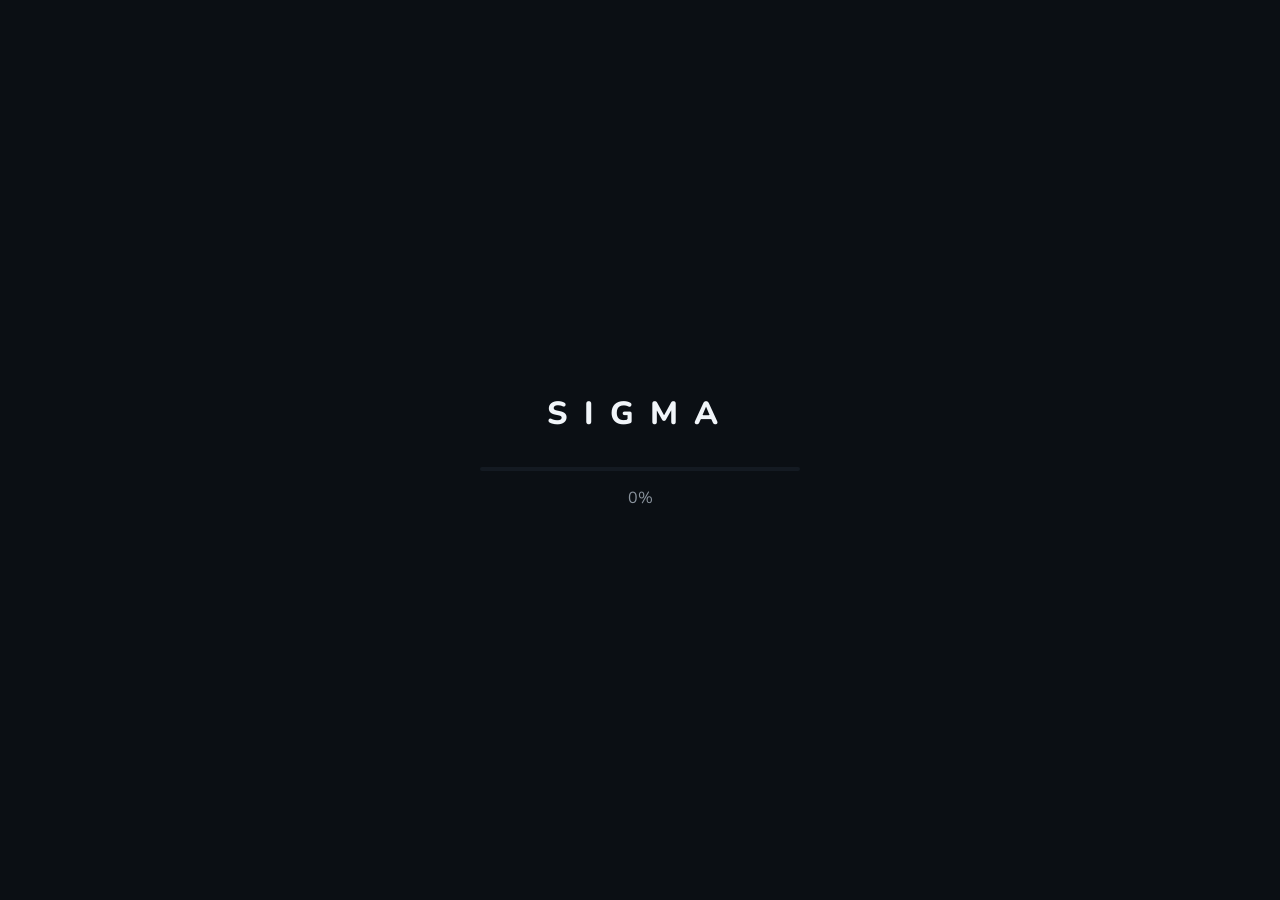
<file: index.html>
<!DOCTYPE html>
<html lang="tr">
<head>
  <meta charset="UTF-8">
  <meta name="viewport" content="width=device-width, initial-scale=1.0">
  <link rel="icon" href="favicon.png" type="image/x-icon">
  <title>Sigma Gümrük Müşavirliği | İzmir Gümrük ve Dış Ticaret Danışmanlığı</title>

  <meta name="description" content="Sigma Gümrük Müşavirliği, 2005'ten beri İzmir merkezli gümrük müşavirliği, dış ticaret danışmanlığı, antrepo ve lojistik çözümleri sunar. Hızlı, güvenilir ve mevzuata tam uyumlu hizmet.">
  <link rel="canonical" href="https://sigmagumruk.com/">

  <meta property="og:type" content="website">
  <meta property="og:title" content="Sigma Gümrük Müşavirliği">
  <meta property="og:description" content="2005'ten beri İzmir merkezli gümrük müşavirliği ve dış ticaret danışmanlığı hizmetleri.">
  <meta property="og:url" content="https://sigmagumruk.com/">
  <meta property="og:image" content="https://sigmagumruk.com/logo.png">
  <meta property="og:locale" content="tr_TR">

  <meta name="twitter:card" content="summary">
  <meta name="twitter:title" content="Sigma Gümrük Müşavirliği">
  <meta name="twitter:description" content="2005'ten beri İzmir merkezli gümrük müşavirliği ve dış ticaret danışmanlığı hizmetleri.">
  <meta name="twitter:image" content="https://sigmagumruk.com/logo.png">

  <link rel="preconnect" href="https://fonts.googleapis.com">
  <link rel="preconnect" href="https://fonts.gstatic.com" crossorigin>

  <link
    href="https://fonts.googleapis.com/css2?family=Nunito:wght@400;600;700;800&display=swap"
    rel="stylesheet"
  >

  <link rel="stylesheet" href="style.css">

  <!--
    IMPORTANT:
    world-map.png is 610 x 409.
    The SVG now uses exactly the same coordinate system.
  -->
  <style>
    .hero-map {
      aspect-ratio: 610 / 409;
    }
  </style>
</head>

<body>

  <!-- =====================================================
       LOADING SCREEN
  ====================================================== -->

  <div id="loader" class="loader">

    <div class="loader-inner">

      <div class="loader-logo">
        SIGMA
      </div>

      <div class="loader-bar">
        <div
          class="loader-bar-fill"
          id="loaderBarFill">
        </div>
      </div>

      <div
        class="loader-percent"
        id="loaderPercent">
        0%
      </div>

    </div>

  </div>


  <!-- =====================================================
       LANGUAGE SELECTION
  ====================================================== -->

  <div
    id="langScreen"
    class="lang-screen hidden"
  >

    <div class="lang-inner">

      <h1 class="lang-title">
        Dil Seçin / Choose Language
      </h1>

      <div class="lang-buttons">

        <button
          class="lang-btn"
          data-lang="tr"
        >
          <span class="lang-flag">
            🇹🇷
          </span>

          <span class="lang-name">
            Türkçe
          </span>
        </button>


        <button
          class="lang-btn"
          data-lang="en"
        >
          <span class="lang-flag">
            🇬🇧
          </span>

          <span class="lang-name">
            English
          </span>
        </button>

      </div>

    </div>

  </div>


  <!-- =====================================================
       MAIN SITE
  ====================================================== -->

  <div
    id="site"
    class="site hidden"
  >


    <!-- ===================================================
         DYNAMIC ISLAND NAVBAR
    ==================================================== -->

    <header
      id="navIsland"
      class="nav-island"
    >

      <div class="nav-island-inner">


        <!-- LOGO -->

        <a
          href="#"
          class="nav-island-logo"
        >

          <img
            src="logo.png"
            alt="Sigma Gümrük Müşavirliği"
          >

        </a>


        <!-- DESKTOP NAVIGATION -->

        <nav
          class="nav-island-links"
          aria-label="Primary"
        >

          <a
            href="#"
            data-i18n="nav_home"
          ></a>

          <a
            href="#services"
            data-i18n="nav_services"
          ></a>

          <a
            href="#about"
            data-i18n="nav_about"
          ></a>

          <a
            href="#contact"
            data-i18n="nav_contact"
          ></a>

        </nav>


        <!-- ACTIONS -->

        <div class="nav-island-actions">

          <a
            href="portal.html"
            class="nav-signin"
            data-i18n="nav_signin"
          ></a>


          <button
            id="langToggle"
            class="lang-toggle"
          ></button>


          <button
            id="navMenuToggle"
            class="nav-menu-toggle"
            aria-label="Menüyü aç"
            aria-expanded="false"
          >

            <span></span>
            <span></span>
            <span></span>

          </button>

        </div>

      </div>

    </header>


    <!-- ===================================================
         MOBILE DROPDOWN
    ==================================================== -->

    <div
      id="navDropdown"
      class="nav-dropdown"
    >

      <a
        href="#"
        data-i18n="nav_home"
      ></a>

      <a
        href="#services"
        data-i18n="nav_services"
      ></a>

      <a
        href="#about"
        data-i18n="nav_about"
      ></a>

      <a
        href="#contact"
        data-i18n="nav_contact"
      ></a>

      <a
        href="portal.html"
        class="nav-dropdown-signin"
        data-i18n="nav_signin"
      ></a>

    </div>


    <!-- ===================================================
         HERO
    ==================================================== -->

    <main class="hero">


      <!-- =================================================
           WORLD MAP
      ================================================== -->

      <div
        class="hero-map"
        aria-hidden="true"
      >

        <img
          src="world-map.png"
          alt=""
          class="hero-map-img"
        >


        <!--
          IMPORTANT

          world-map.png = 610 x 409

          Therefore:
          SVG viewBox = 0 0 610 409

          This keeps every SVG coordinate aligned
          with the actual map.
        -->

        <svg
          class="hero-map-network"
          viewBox="0 0 610 409"
          preserveAspectRatio="xMidYMid meet"
        >


          <!-- =================================================
               TRADE ROUTES
          ================================================== -->


          <!--
            TURKEY → NORTH AMERICA

            Turkey:
            approximately 325,181

            North America:
            approximately 145,159
          -->

          <path
            class="hero-arc"
            style="animation-delay: 0s"
            d="M325,181 Q235,115 145,159"
          />


          <!--
            TURKEY → NORTHERN EUROPE
          -->

          <path
            class="hero-arc"
            style="animation-delay: 0.4s"
            d="M325,181 Q300,135 275,120"
          />


          <!--
            TURKEY → CENTRAL ASIA
          -->

          <path
            class="hero-arc"
            style="animation-delay: 0.8s"
            d="M325,181 Q350,155 380,160"
          />


          <!--
            TURKEY → EAST ASIA
          -->

          <path
            class="hero-arc"
            style="animation-delay: 1.2s"
            d="M325,181 Q405,125 485,154"
          />


          <!--
            TURKEY → SOUTHEAST ASIA
          -->

          <path
            class="hero-arc"
            style="animation-delay: 1.6s"
            d="M325,181 Q405,165 455,215"
          />



          <!-- =================================================
               PULSE RINGS
          ================================================== -->


          <!--
            MAIN TURKEY HUB

            This is now positioned directly
            on Turkey.
          -->

          <!-- MAIN TURKEY HUB -->

<circle
  class="hero-pulse"
  cx="325"
  cy="187"
  r="4"
  style="animation-delay: 0s"
/>

<circle
  class="hero-dot hero-dot--hub"
  cx="325"
  cy="187"
  r="6"
/>


          <!-- North America -->

          <circle
            class="hero-pulse"
            cx="145"
            cy="159"
            r="4"
            style="animation-delay: 0.3s"
          />


          <!-- Northern Europe -->

          <circle
            class="hero-pulse"
            cx="275"
            cy="120"
            r="4"
            style="animation-delay: 0.6s"
          />


          <!-- Central Asia -->

          <circle
            class="hero-pulse"
            cx="380"
            cy="160"
            r="4"
            style="animation-delay: 0.9s"
          />


          <!-- East Asia -->

          <circle
            class="hero-pulse"
            cx="485"
            cy="154"
            r="4"
            style="animation-delay: 1.2s"
          />


          <!-- Southeast Asia -->

          <circle
            class="hero-pulse"
            cx="455"
            cy="215"
            r="4"
            style="animation-delay: 1.5s"
          />



          <!-- =================================================
               LOCATION DOTS
          ================================================== -->


          <!--
            MAIN TURKEY HUB

            WHITE DOT = MAIN HUB
          -->

          


          <!-- North America -->

          <circle
            class="hero-dot"
            cx="145"
            cy="159"
            r="4"
          />


          <!-- Northern Europe -->

          <circle
            class="hero-dot"
            cx="275"
            cy="120"
            r="4"
          />


          <!-- Central Asia -->

          <circle
            class="hero-dot"
            cx="380"
            cy="160"
            r="4"
          />


          <!-- East Asia -->

          <circle
            class="hero-dot"
            cx="485"
            cy="154"
            r="4"
          />


          <!-- Southeast Asia -->

          <circle
            class="hero-dot"
            cx="455"
            cy="215"
            r="4"
          />

        </svg>

      </div>



      <!-- =================================================
           HERO CONTENT
      ================================================== -->

      <div class="hero-content">

        <p
          class="hero-eyebrow"
          data-i18n="hero_eyebrow"
        ></p>


        <h1
          data-i18n="hero_title"
        ></h1>


        <p
          data-i18n="hero_subtitle"
        ></p>



      </div>


      <!-- MAP CAPTION -->

      <p
        class="hero-caption"
        data-i18n="hero_caption"
      ></p>

    </main>


    <!-- ===================================================
         SERVICES
    ==================================================== -->

    <section id="services" class="services">

      <div class="section-header">
        <p class="section-eyebrow" data-i18n="services_eyebrow"></p>
        <h2 data-i18n="services_title"></h2>
        <p class="section-subtitle" data-i18n="services_subtitle"></p>
      </div>

      <div class="services-grid">

  <!-- Customs Consultancy -->
  <div class="service-card">
    <div class="service-icon">
      <img src="favicon.png" alt="" height="28px" width="28px">
    </div>
    <h3 data-i18n="service_1_title"></h3>
    <p data-i18n="service_1_desc"></p>
  </div>

  <!-- Import Operations -->
  <div class="service-card">
    <div class="service-icon">
      <img src="favicon.png" alt="" height="28px" width="28px">
    </div>
    <h3 data-i18n="service_2_title"></h3>
    <p data-i18n="service_2_desc"></p>
  </div>

  <!-- Export Operations -->
  <div class="service-card">
    <div class="service-icon">
      <img src="favicon.png" alt="" height="28px" width="28px">
    </div>
    <h3 data-i18n="service_3_title"></h3>
    <p data-i18n="service_3_desc"></p>
  </div>

  <!-- Bonded Warehousing -->
  <div class="service-card">
    <div class="service-icon">
      <img src="favicon.png" alt="" height="28px" width="28px">
    </div>
    <h3 data-i18n="service_4_title"></h3>
    <p data-i18n="service_4_desc"></p>
  </div>

  <!-- Logistics Consulting -->
  <div class="service-card">
    <div class="service-icon">
      <img src="favicon.png" alt="" height="28px" width="28px">
    </div>
    <h3 data-i18n="service_6_title"></h3>
    <p data-i18n="service_6_desc"></p>
  </div>

</div>

    </section>



    <!-- ===================================================
         ABOUT
    ==================================================== -->

    <section id="about" class="about">

      <div class="section-header">
        <p class="section-eyebrow" data-i18n="about_eyebrow"></p>
        <h2 data-i18n="about_title"></h2>
      </div>

      <div class="about-grid">

        <p class="about-text" data-i18n="about_text"></p>

        <ul class="about-highlights">

          <li>
            <svg viewBox="0 0 24 24" fill="none" stroke="currentColor" stroke-width="1.8" stroke-linecap="round" stroke-linejoin="round">
              <circle cx="12" cy="12" r="9"/>
              <path d="m8.5 12.5 2.5 2.5 4.5-5"/>
            </svg>
            <span data-i18n="about_highlight_2"></span>
          </li>

          <li>
            <svg viewBox="0 0 24 24" fill="none" stroke="currentColor" stroke-width="1.8" stroke-linecap="round" stroke-linejoin="round">
              <circle cx="12" cy="12" r="9"/>
              <path d="m8.5 12.5 2.5 2.5 4.5-5"/>
            </svg>
            <span data-i18n="about_highlight_3"></span>
          </li>

          <li>
            <svg viewBox="0 0 24 24" fill="none" stroke="currentColor" stroke-width="1.8" stroke-linecap="round" stroke-linejoin="round">
              <circle cx="12" cy="12" r="9"/>
              <path d="m8.5 12.5 2.5 2.5 4.5-5"/>
            </svg>
            <span data-i18n="about_highlight_4"></span>
          </li>

        </ul>

      </div>

    </section>



    <!-- ===================================================
         CONTACT
    ==================================================== -->

    <section id="contact" class="contact">

      <div class="section-header">
        <p class="section-eyebrow" data-i18n="contact_eyebrow"></p>
        <h2 data-i18n="contact_title"></h2>
        <p class="section-subtitle" data-i18n="contact_subtitle"></p>
      </div>

      <div class="contact-grid">

        <div class="contact-info">

          <div class="contact-info-item">
            <svg viewBox="0 0 24 24" fill="none" stroke="currentColor" stroke-width="1.6" stroke-linecap="round" stroke-linejoin="round">
              <path d="M12 21s7-6.5 7-11a7 7 0 1 0-14 0c0 4.5 7 11 7 11Z"/>
              <circle cx="12" cy="10" r="2.5"/>
            </svg>
            <div>
              <p class="contact-info-label" data-i18n="contact_address_label"></p>
              <p class="contact-info-value" data-i18n="contact_address_value"></p>
            </div>
          </div>

          <div class="contact-info-item">
            <svg viewBox="0 0 24 24" fill="none" stroke="currentColor" stroke-width="1.6" stroke-linecap="round" stroke-linejoin="round">
              <path d="M6.5 3h3l1.5 4-2 1.5a9 9 0 0 0 4.5 4.5L15 11l4 1.5v3a2 2 0 0 1-2 2 13.5 13.5 0 0 1-12.5-12.5 2 2 0 0 1 2-2Z"/>
            </svg>
            <div>
              <p class="contact-info-label" data-i18n="contact_phone_label"></p>
              <p class="contact-info-value" data-i18n="contact_phone_value"></p>
            </div>
          </div>

          <div class="contact-info-item">
            <svg viewBox="0 0 24 24" fill="none" stroke="currentColor" stroke-width="1.6" stroke-linecap="round" stroke-linejoin="round">
              <rect x="3" y="5" width="18" height="14" rx="2"/>
              <path d="m3 7 9 6 9-6"/>
            </svg>
            <div>
              <p class="contact-info-label" data-i18n="contact_email_label"></p>
              <p class="contact-info-value" data-i18n="contact_email_value"></p>
            </div>
          </div>

          <button
            type="button"
            id="openMessageModal"
            class="cta contact-message-btn"
            data-i18n="contact_message_btn"
          ></button>

        </div>
      </div>

    </section>


    <!-- ===================================================
         MESSAGE MODAL
         Public visitors submit these; only signed-in admins
         can read them back, in the portal.
    ==================================================== -->

    <div id="messageModal" class="modal hidden">

      <div class="modal-backdrop" id="messageModalBackdrop"></div>

      <div class="modal-card">

        <button
          type="button"
          class="modal-close"
          id="closeMessageModal"
          aria-label="Kapat"
        >
          &times;
        </button>

        <h3 data-i18n="message_modal_title"></h3>

        <form id="messageForm" novalidate>

          <div class="contact-form-row">

            <div class="contact-field">
              <label for="msgFirstName" data-i18n="message_form_first_name"></label>
              <input type="text" id="msgFirstName" name="first_name" required>
            </div>

            <div class="contact-field">
              <label for="msgLastName" data-i18n="message_form_last_name"></label>
              <input type="text" id="msgLastName" name="last_name" required>
            </div>

          </div>

          <div class="contact-form-row">

          <div class="contact-field">
            <label for="msgEmail" data-i18n="message_form_email"></label>
            <input type="email" id="msgEmail" name="email" required>
          </div>

          </div>

          <div class="contact-field">
            <label for="msgCompany" data-i18n="message_form_company"></label>
            <input type="text" id="msgCompany" name="company">
          </div>

          <div class="contact-field">
            <label for="msgMessage" data-i18n="message_form_message"></label>
            <textarea id="msgMessage" name="message" rows="4" required></textarea>
          </div>

          <button type="submit" class="cta" data-i18n="message_form_submit"></button>

          <p class="contact-form-note hidden" id="messageFormNote"></p>

        </form>

      </div>

    </div>



    <!-- =====================================================
         FOOTER
    ====================================================== -->

    <footer class="footer">

      <p
        data-i18n="footer_text"
      ></p>

    </footer>

  </div>


  <!-- =====================================================
       JAVASCRIPT
  ====================================================== -->

  <script type="module" src="script.js"></script>

</body>
</html>
</file>
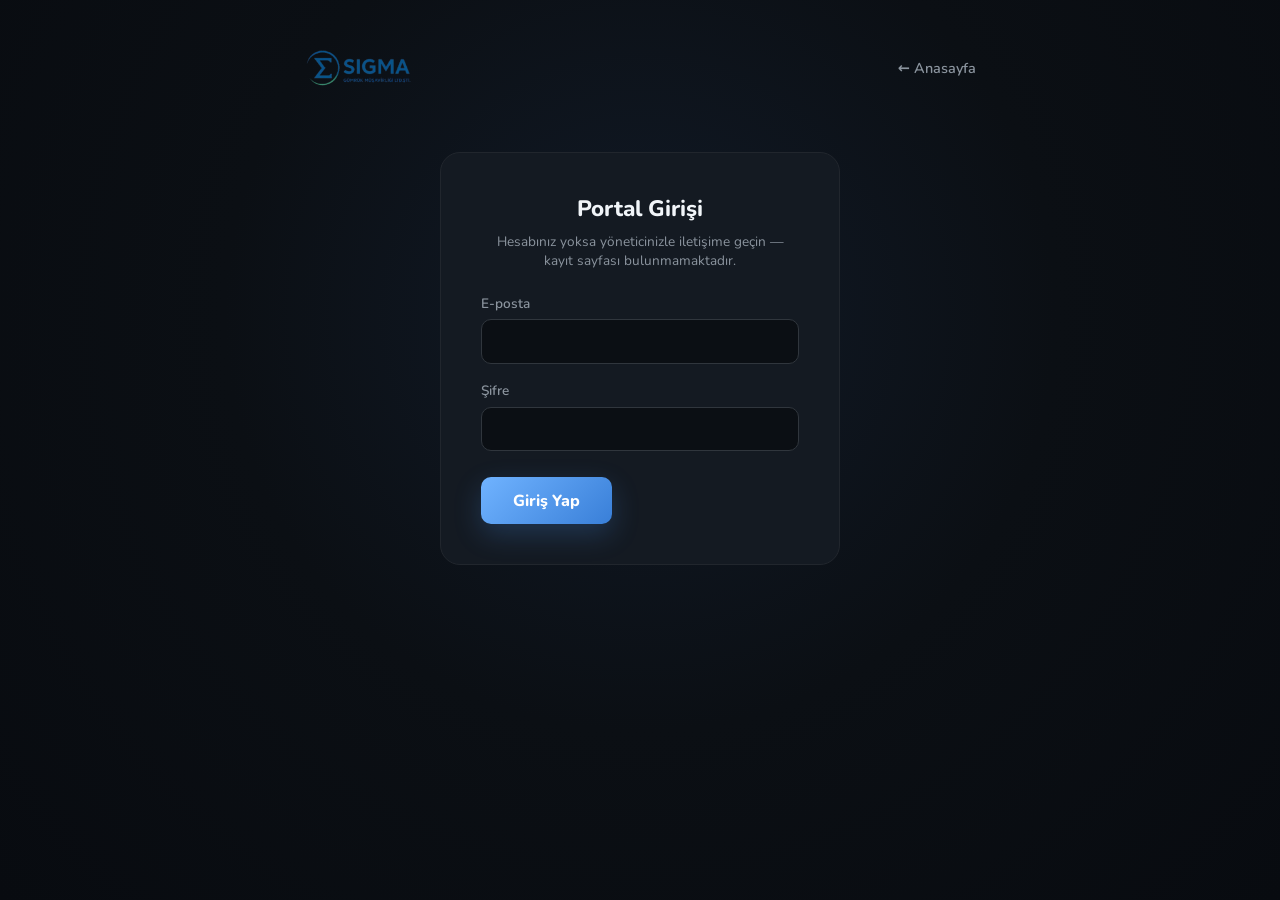
<file: portal.html>
<!DOCTYPE html>
<html lang="tr">
<head>
  <meta charset="UTF-8">
  <meta name="viewport" content="width=device-width, initial-scale=1.0">

  <title>Portal | Sigma Gümrük</title>
  <meta name="robots" content="noindex, nofollow">

  <!--
    IMPORTANT — this page checks who you are via Supabase Auth
    (see supabase-config.js and supabase-schema.sql), which is
    real, database-enforced access control — not just a page
    that's hard to find.

    For an extra layer, you can ALSO gate this URL at the
    network edge with Cloudflare Access once your domain
    transfer is complete (see earlier setup notes). That's
    optional defense-in-depth, not required for this to work.
  -->

  <link rel="preconnect" href="https://fonts.googleapis.com">
  <link rel="preconnect" href="https://fonts.gstatic.com" crossorigin>
  <link
    href="https://fonts.googleapis.com/css2?family=Nunito:wght@400;600;700;800&display=swap"
    rel="stylesheet"
  >

  <link rel="stylesheet" href="style.css">

  <style>
    .portal-wrap {
      max-width: 720px;
      margin: 0 auto;
      padding: 3rem 1.5rem 5rem;
    }

    .portal-header {
      display: flex;
      align-items: center;
      justify-content: space-between;
      margin-bottom: 3rem;
    }

    .portal-header img {
      height: 40px;
      width: auto;
    }

    .portal-back {
      color: var(--text-dim);
      text-decoration: none;
      font-size: 0.9rem;
      font-weight: 600;
    }

    .portal-back:hover {
      color: var(--text);
    }

    .portal-login-card {
      max-width: 400px;
      margin: 4rem auto 0;
      padding: 2.5rem;
      background: var(--bg-soft);
      border: 1px solid #21262d;
      border-radius: 20px;
      text-align: center;
    }

    .portal-login-card h1 {
      font-size: 1.4rem;
      font-weight: 800;
      margin: 0 0 0.5rem;
    }

    .portal-login-card p.portal-hint {
      color: var(--text-dim);
      font-size: 0.85rem;
      margin: 0 0 1.5rem;
    }

    .portal-login-card form {
      text-align: left;
    }

    .portal-topbar {
      display: flex;
      align-items: center;
      justify-content: space-between;
      margin-bottom: 2.5rem;
      padding-bottom: 1.5rem;
      border-bottom: 1px solid #21262d;
    }

    .portal-signout {
      padding: 0.45rem 1rem;
      background: transparent;
      border: 1px solid #30363d;
      border-radius: 999px;
      color: var(--text-dim);
      font-family: inherit;
      font-size: 0.85rem;
      cursor: pointer;
      transition: border-color 0.2s ease, color 0.2s ease;
    }

    .portal-signout:hover {
      border-color: var(--accent);
      color: var(--text);
    }

    .portal-block {
      margin-bottom: 3rem;
    }

    .portal-block h2 {
      font-size: 1.2rem;
      font-weight: 800;
      margin: 0 0 1.25rem;
    }

    .portal-forum-form {
      display: flex;
      flex-direction: column;
      gap: 0.75rem;
      margin-bottom: 1.5rem;
    }

    .portal-forum-form textarea {
      padding: 0.8rem 1rem;
      background: var(--bg);
      border: 1px solid #30363d;
      border-radius: 12px;
      color: var(--text);
      font-family: inherit;
      font-size: 0.95rem;
      resize: vertical;
    }

    .portal-forum-form textarea:focus {
      outline: none;
      border-color: var(--accent);
    }

    .portal-forum-form button {
      align-self: flex-start;
    }

    .portal-post,
    .portal-message {
      padding: 1rem 1.2rem;
      background: var(--bg-soft);
      border: 1px solid #21262d;
      border-radius: 12px;
      margin-bottom: 0.75rem;
    }

    .portal-post-meta,
    .portal-message-meta {
      font-size: 0.8rem;
      color: var(--text-dim);
      margin: 0 0 0.4rem;
    }

    .portal-post-content,
    .portal-message-content {
      margin: 0;
      line-height: 1.6;
      white-space: pre-wrap;
    }

    .portal-empty {
      color: var(--text-dim);
      font-size: 0.9rem;
    }
  </style>
</head>

<body>

  <div class="portal-wrap">

    <div class="portal-header">
      <img src="logo.png" alt="Sigma Gümrük Müşavirliği">
      <a href="index.html" class="portal-back">← Anasayfa</a>
    </div>


    <!-- =================================================
         LOGIN
    ================================================== -->

    <div id="loginView" class="portal-login-card">

      <h1>Portal Girişi</h1>

      <p class="portal-hint">
        Hesabınız yoksa yöneticinizle iletişime geçin —
        kayıt sayfası bulunmamaktadır.
      </p>

      <form id="loginForm" novalidate>

        <div class="contact-field">
          <label for="loginEmail">E-posta</label>
          <input type="email" id="loginEmail" required>
        </div>

        <div class="contact-field">
          <label for="loginPassword">Şifre</label>
          <input type="password" id="loginPassword" required>
        </div>

        <button type="submit" class="cta">Giriş Yap</button>

        <p class="contact-form-note hidden" id="loginNote"></p>

      </form>

    </div>


    <!-- =================================================
         APP (hidden until signed in)
    ================================================== -->

    <div id="appView" class="hidden">

      <div class="portal-topbar">
        <p id="welcomeText"></p>
        <button id="signOutBtn" class="portal-signout">Çıkış Yap</button>
      </div>

      <section class="portal-block">
        <h2>Forum</h2>

        <form id="forumForm" class="portal-forum-form" novalidate>
          <textarea id="forumContent" rows="3" placeholder="Bir şeyler paylaşın..." required></textarea>
          <button type="submit" class="cta">Paylaş</button>
        </form>

        <div id="forumList"></div>
      </section>

      <section id="messagesBlock" class="portal-block hidden">
        <h2>Müşteri Mesajları</h2>
        <div id="messagesList"></div>
      </section>

    </div>

  </div>

  <script type="module" src="portal.js"></script>

</body>
</html>
</file>
<file: style.css>
/* =========================================================
   SIGMA GÜMRÜK — RESPONSIVE CSS
   ========================================================= */

* {
  margin: 0;
  padding: 0;
  box-sizing: border-box;
}

:root {
  --bg: #0b0f14;
  --bg-soft: #141a22;

  --accent: #4f9cf9;
  --accent-light: #70b3ff;
  --accent-glow: rgba(79, 156, 249, 0.4);

  --nav-outline: rgba(79, 156, 249, 0.45);

  --text: #f1f5f9;
  --text-dim: #8b949e;

  --border: rgba(255, 255, 255, 0.08);
}


/* =========================================================
   GLOBAL
   ========================================================= */

html {
  scroll-behavior: smooth;
  scrollbar-width: none;
}

html::-webkit-scrollbar {
  display: none;
}

body {
  -ms-overflow-style: none;
  font-family: "Nunito", system-ui, sans-serif;
  background:
    radial-gradient(
      circle at 50% 35%,
      #111a27 0%,
      var(--bg) 48%,
      #080b10 100%
    );
  color: var(--text);
  min-height: 100vh;
  overflow-x: hidden;
}

button,
a {
  -webkit-tap-highlight-color: transparent;
}

.hidden {
  display: none !important;
}


/* =========================================================
   LOADING SCREEN
   ========================================================= */

.loader {
  position: fixed;
  inset: 0;
  background: var(--bg);
  display: flex;
  align-items: center;
  justify-content: center;
  z-index: 100;
  transition: opacity 0.5s ease;
}

.loader.fade-out {
  opacity: 0;
  pointer-events: none;
}

.loader-inner {
  width: min(320px, 80vw);
  text-align: center;
}

.loader-logo {
  font-size: 2rem;
  font-weight: 800;
  letter-spacing: 0.5em;
  margin-bottom: 2rem;
  color: var(--text);
  animation: sigma-pulse 1.6s ease-in-out infinite;
}

@keyframes sigma-pulse {
  0%,
  100% {
    opacity: 1;
  }

  50% {
    opacity: 0.45;
  }
}

.loader-bar {
  height: 4px;
  background: var(--bg-soft);
  border-radius: 999px;
  overflow: hidden;
}

.loader-bar-fill {
  height: 100%;
  width: 0%;
  background: linear-gradient(
    90deg,
    #397fd8,
    #70b3ff
  );
  border-radius: 999px;
  transition: width 0.15s ease;
}

.loader-percent {
  margin-top: 1rem;
  font-size: 1rem;
  color: var(--text-dim);
  font-variant-numeric: tabular-nums;
}


/* =========================================================
   LANGUAGE SCREEN
   ========================================================= */

.lang-screen {
  position: fixed;
  inset: 0;
  background:
    radial-gradient(
      circle at center,
      #111c2a,
      var(--bg) 65%
    );
  display: flex;
  align-items: center;
  justify-content: center;
  z-index: 90;
  animation: fade-in 0.6s ease;
}

.lang-inner {
  width: 100%;
  max-width: 600px;
  padding: 1.5rem;
  text-align: center;
}

.lang-title {
  font-size: 1.6rem;
  font-weight: 700;
  margin-bottom: 2.5rem;
}

.lang-buttons {
  display: flex;
  justify-content: center;
  gap: 1.5rem;
  flex-wrap: wrap;
}

.lang-btn {
  display: flex;
  flex-direction: column;
  align-items: center;
  gap: 0.75rem;
  min-width: 150px;
  padding: 1.5rem 2.5rem;
  background: rgba(255, 255, 255, 0.035);
  border: 1px solid var(--border);
  border-radius: 16px;
  color: var(--text);
  font-family: inherit;
  font-size: 1.05rem;
  cursor: pointer;
  backdrop-filter: blur(15px);
  transition:
    transform 0.25s ease,
    border-color 0.25s ease,
    background 0.25s ease,
    box-shadow 0.25s ease;
}

.lang-btn:hover {
  transform: translateY(-5px);
  border-color: var(--accent);
  background: rgba(79, 156, 249, 0.08);
  box-shadow:
    0 15px 35px rgba(0, 0, 0, 0.3);
}

.lang-flag {
  font-size: 2.4rem;
}

.lang-name {
  font-weight: 700;
}


/* =========================================================
   SITE
   ========================================================= */

.site {
  min-height: 100vh;
  display: flex;
  flex-direction: column;
  animation: fade-in 0.6s ease;
}

@keyframes fade-in {
  from {
    opacity: 0;
  }

  to {
    opacity: 1;
  }
}


/* =========================================================
   NAV ISLAND
   ========================================================= */

.nav-island {
  position: fixed;
  top: 18px;
  left: 50%;
  transform: translateX(-50%);
  z-index: 50;

  width: 56px;
  height: 56px;

  border-radius: 999px;
  background: #000;
  border: 1.5px solid var(--nav-outline);

  overflow: hidden;

  box-shadow:
    0 0 0 var(--accent-glow),
    0 10px 30px rgba(0, 0, 0, 0.45);

  animation:
    island-breathe 2.2s ease-in-out infinite;

  transition:
    width 0.65s cubic-bezier(0.16, 1, 0.3, 1),
    height 0.5s cubic-bezier(0.16, 1, 0.3, 1),
    background 0.4s ease,
    border-radius 0.3s ease,
    box-shadow 0.3s ease;
}

@keyframes island-breathe {
  0%,
  100% {
    box-shadow:
      0 0 0 var(--accent-glow),
      0 10px 30px rgba(0, 0, 0, 0.45);
  }

  50% {
    box-shadow:
      0 0 0 7px transparent,
      0 10px 30px rgba(0, 0, 0, 0.45);
  }
}

.nav-island.expanded {
  width: clamp(560px, 62vw, 760px);
  height: 64px;

  background:
    rgba(10, 15, 22, 0.78);

  backdrop-filter: blur(24px);
  -webkit-backdrop-filter: blur(24px);

  animation: none;

  box-shadow:
    0 15px 40px rgba(0, 0, 0, 0.45);
}

.nav-island-inner {
  height: 100%;
  display: flex;
  align-items: center;
  justify-content: space-between;
  gap: 2rem;

  padding: 0 1.75rem;

  white-space: nowrap;

  opacity: 0;
  transform: scale(0.92);

  transition:
    opacity 0.4s ease 0.25s,
    transform 0.4s ease 0.25s;
}

.nav-island.expanded .nav-island-inner {
  opacity: 1;
  transform: scale(1);
}


/* =========================================================
   NAV LOGO
   ========================================================= */

.nav-island-logo {
  display: flex;
  align-items: center;
  flex-shrink: 0;
  text-decoration: none;
}

.nav-island-logo img {
  display: block;
  width: auto;
  height: 50px;
}


/* =========================================================
   NAV LINKS
   ========================================================= */

.nav-island-links {
  display: flex;
  align-items: center;
  justify-content: center;
  gap: 1.6rem;
  flex: 1;
}

.nav-island-links a {
  position: relative;
  color: var(--text-dim);
  text-decoration: none;
  font-size: 0.92rem;
  transition: color 0.2s ease;
}

.nav-island-links a::after {
  content: "";
  position: absolute;
  left: 50%;
  bottom: -7px;
  width: 0;
  height: 1px;
  background: var(--accent);
  transform: translateX(-50%);
  transition: width 0.25s ease;
}

.nav-island-links a:hover {
  color: var(--text);
}

.nav-island-links a:hover::after {
  width: 70%;
}


/* =========================================================
   NAV ACTIONS
   ========================================================= */

.nav-island-actions {
  display: flex;
  align-items: center;
  gap: 0.65rem;
  flex-shrink: 0;
}


/* =========================================================
   SIGN IN
   ========================================================= */

.nav-signin {
  padding: 0.35rem 0.9rem;

  border: 1px solid var(--nav-outline);
  border-radius: 999px;

  color: var(--text);
  font-size: 0.8rem;
  font-weight: 600;
  text-decoration: none;
  white-space: nowrap;

  transition:
    border-color 0.2s ease,
    background 0.2s ease,
    transform 0.15s ease;
}

.nav-signin:hover {
  border-color: var(--accent);
  background: rgba(79, 156, 249, 0.1);
}

.nav-signin:active {
  transform: scale(0.94);
}

.nav-dropdown-signin {
  display: block;

  margin-top: 0.4rem;
  padding-top: 0.8rem;

  border-top: 1px solid #21262d;

  color: var(--accent) !important;
  font-weight: 700;
}


/* =========================================================
   LANGUAGE TOGGLE
   ========================================================= */

.lang-toggle {
  min-width: 42px;
  margin-right: 0.5rem;
  padding: 0.35rem 0.8rem;

  border: 1px solid rgba(255, 255, 255, 0.1);
  border-radius: 999px;

  background: rgba(255, 255, 255, 0.04);

  color: var(--text);
  font-family: inherit;
  font-size: 0.8rem;

  cursor: pointer;

  transition:
    border-color 0.2s ease,
    background 0.2s ease;
}

.lang-toggle:hover {
  border-color: var(--accent);
  background: rgba(79, 156, 249, 0.08);
}


/* =========================================================
   HAMBURGER
   ========================================================= */

.nav-menu-toggle {
  display: none;
  flex-direction: column;
  justify-content: center;
  align-items: center;

  gap: 4px;

  width: 34px;
  height: 34px;

  padding: 0;
  border: none;
  background: transparent;

  cursor: pointer;
  border-radius: 10px;
}

.nav-menu-toggle span {
  display: block;

  width: 19px;
  height: 2px;

  background: var(--text);
  border-radius: 99px;

  transition:
    transform 0.3s ease,
    opacity 0.3s ease;
}

.nav-menu-toggle.active span:nth-child(1) {
  transform:
    translateY(6px)
    rotate(45deg);
}

.nav-menu-toggle.active span:nth-child(2) {
  opacity: 0;
}

.nav-menu-toggle.active span:nth-child(3) {
  transform:
    translateY(-6px)
    rotate(-45deg);
}


/* =========================================================
   MOBILE DROPDOWN
   ========================================================= */

.nav-dropdown {
  position: fixed;

  top: 70px;
  left: 50%;

  transform: translateX(-50%);

  z-index: 49;

  width: min(94vw, 340px);

  max-height: 0;

  opacity: 0;

  overflow: hidden;

  pointer-events: none;

  display: flex;
  flex-direction: column;

  padding: 0 1.25rem;

  background:
    rgba(10, 15, 22, 0.82);

  backdrop-filter: blur(24px);
  -webkit-backdrop-filter: blur(24px);

  border:
    1.5px solid var(--nav-outline);

  border-top: none;

  border-radius:
    0 0 22px 22px;

  box-shadow:
    0 20px 40px rgba(0, 0, 0, 0.45);

  transition:
    max-height 0.35s ease,
    opacity 0.3s ease,
    padding 0.3s ease;
}

.nav-dropdown.open {
  max-height: 300px;
  opacity: 1;
  pointer-events: auto;

  padding: 1rem 1.25rem;
}

.nav-dropdown a {
  padding: 0.7rem 0.1rem;

  color: var(--text-dim);

  text-decoration: none;

  font-size: 0.92rem;

  border-bottom:
    1px solid rgba(255, 255, 255, 0.06);

  transition:
    color 0.2s ease,
    padding-left 0.2s ease;
}

.nav-dropdown a:last-child {
  border-bottom: none;
}

.nav-dropdown a:hover {
  color: var(--text);
  padding-left: 0.35rem;
}


/* =========================================================
   HERO
   ========================================================= */

.hero {
  position: relative;

  flex: 1;

  min-height: 70vh;

  display: flex;
  flex-direction: column;

  align-items: center;
  justify-content: center;

  text-align: center;

  padding:
    8rem 1.5rem 4rem;

  gap: 1.25rem;

  overflow: hidden;
}


/* =========================================================
   WORLD MAP
   ========================================================= */

.hero-map {
  position: absolute;

  top: 46%;
  left: 50%;

  transform:
    translate(-50%, -50%);

  width:
    min(1100px, 94vw);

  aspect-ratio: 610 / 409;

  z-index: 0;

  pointer-events: none;
}

.hero-map-img {
  position: absolute;

  inset: 0;

  width: 100%;
  height: 100%;

  object-fit: contain;

  opacity: 0.42;

  filter:
    drop-shadow(
      0 0 55px
      rgba(79, 156, 249, 0.12)
    );
}

.hero-map-network {
  position: absolute;

  inset: 0;

  width: 100%;
  height: 100%;
}

.hero-arc {
  fill: none;

  stroke: var(--accent);

  stroke-width: 1.4;

  stroke-linecap: round;

  opacity: 0.5;

  stroke-dasharray: 4 7;

  animation:
    hero-arc-flow
    3.5s linear infinite;
}

@keyframes hero-arc-flow {
  to {
    stroke-dashoffset: -110;
  }
}

.hero-dot {
  fill: var(--accent);
}

.hero-dot--hub {
  fill: #fff;

  filter:
    drop-shadow(0 0 5px #fff)
    drop-shadow(
      0 0 10px
      rgba(79, 156, 249, 0.9)
    );
}

.hero-pulse {
  fill: none;

  stroke: var(--accent);

  stroke-width: 1.5;

  opacity: 0.6;

  transform-box: fill-box;
  transform-origin: center;

  animation:
    hero-pulse-ring
    2.6s ease-out infinite;
}

@keyframes hero-pulse-ring {
  0% {
    transform: scale(1);
    opacity: 0.6;
  }

  100% {
    transform: scale(4.5);
    opacity: 0;
  }
}


/* =========================================================
   HERO CONTENT
   ========================================================= */

.hero-content {
  position: relative;

  z-index: 2;

  display: flex;
  flex-direction: column;
  align-items: center;

  gap: 1.25rem;

  /* DESKTOP POSITION */
  transform: translateY(0);
}

.hero-content::before {
  content: "";

  position: absolute;

  width: 420px;
  height: 280px;

  background:
    radial-gradient(
      circle,
      rgba(79, 156, 249, 0.08),
      rgba(79, 156, 249, 0.025) 45%,
      transparent 72%
    );

  filter: blur(20px);

  z-index: -1;

  pointer-events: none;
}

.hero-eyebrow {
  margin: 0;

  color: var(--text-dim);

  font-size: 0.85rem;
  font-weight: 800;

  letter-spacing: 0.2em;
}

.hero h1 {
  max-width: 700px;

  font-size:
    clamp(1.8rem, 5vw, 3rem);

  font-weight: 800;

  line-height: 1.15;

  letter-spacing: -0.02em;
}

.hero p {
  max-width: 520px;

  color: var(--text-dim);

  line-height: 1.6;
}


/* =========================================================
   CTA
   ========================================================= */

.cta {
  position: relative;

  overflow: hidden;

  margin-top: 0.5rem;

  min-height: 46px;

  padding:
    0.8rem 2rem;

  border: none;

  border-radius: 10px;

  background:
    linear-gradient(
      135deg,
      var(--accent-light),
      #397fd8
    );

  color: #fff;

  font-family: inherit;

  font-size: 1rem;
  font-weight: 800;

  cursor: pointer;

  box-shadow:
    0 10px 28px
    rgba(79, 156, 249, 0.22);

  transition:
    transform 0.2s ease,
    filter 0.2s ease,
    box-shadow 0.2s ease;
}

.cta:hover {
  filter: brightness(1.1);

  transform: translateY(-2px);

  box-shadow:
    0 14px 32px
    rgba(79, 156, 249, 0.3);
}

.cta:active {
  transform: scale(0.96);
}


/* =========================================================
   SERVICES
   ========================================================= */

.services {
  max-width: 1200px;

  margin: -200px auto 0;

  padding: 2.5rem 1.5rem 6rem;

  scroll-margin-top: 100px;
}

.section-header {
  max-width: 640px;

  margin: 0 auto 3rem;

  text-align: center;
}

.section-eyebrow {
  font-size: 0.85rem;
  font-weight: 700;

  letter-spacing: 0.2em;

  color: var(--text-dim);

  margin: 0 0 0.75rem;
}

.section-header h2 {
  font-size:
    clamp(1.6rem, 4vw, 2.4rem);

  font-weight: 800;

  margin: 0 0 0.75rem;
}

.section-subtitle {
  color: var(--text-dim);

  line-height: 1.6;

  margin: 0;
}

.services-grid {
  display: grid;

  grid-template-columns:
    repeat(3, 1fr);

  gap: 1.5rem;
}

.service-card {
  background: var(--bg-soft);

  border: 1px solid #21262d;

  border-radius: 16px;

  padding: 2rem 1.75rem;

  text-align: left;

  transition:
    transform 0.25s ease,
    border-color 0.25s ease,
    background 0.25s ease;
}

.service-card:hover {
  transform: translateY(-4px);

  border-color: var(--nav-outline);

  background: #1c2430;
}

.service-icon {
  display: flex;

  align-items: center;
  justify-content: center;

  width: 48px;
  height: 48px;

  margin-bottom: 1.25rem;

  border-radius: 12px;

  background:
    rgba(79, 156, 249, 0.12);

  color: var(--accent);
}

.service-icon svg {
  width: 24px;
  height: 24px;
}

.service-card h3 {
  font-size: 1.1rem;
  font-weight: 700;

  margin: 0 0 0.5rem;
}

.service-card p {
  font-size: 0.92rem;

  line-height: 1.6;

  color: var(--text-dim);

  margin: 0;
}


/* =========================================================
   ABOUT
   ========================================================= */

.about {
  max-width: 1100px;

  margin: 0 auto;

  padding: 5rem 1.5rem 6rem;

  scroll-margin-top: 100px;
}

.about-grid {
  display: grid;

  grid-template-columns:
    1.1fr 0.9fr;

  gap: 3rem;

  align-items: start;

  text-align: left;
}

.about-text {
  font-size: 1.02rem;

  line-height: 1.8;

  color: var(--text-dim);

  margin: 0;
}

.about-highlights {
  display: flex;
  flex-direction: column;

  gap: 1rem;

  margin: 0;
  padding: 0;

  list-style: none;
}

.about-highlights li {
  display: flex;

  align-items: center;

  gap: 0.85rem;

  padding: 0.9rem 1.1rem;

  background: var(--bg-soft);

  border: 1px solid #21262d;

  border-radius: 12px;

  font-weight: 600;
  font-size: 0.95rem;

  transition:
    border-color 0.2s ease,
    transform 0.2s ease;
}

.about-highlights li:hover {
  border-color: var(--nav-outline);

  transform: translateX(4px);
}

.about-highlights svg {
  flex-shrink: 0;

  width: 20px;
  height: 20px;

  color: var(--accent);
}


/* =========================================================
   CONTACT
   ========================================================= */

.contact {
  max-width: 1100px;

  margin: 0 auto;

  padding: 5rem 1.5rem 6rem;

  scroll-margin-top: 100px;
}

.contact-grid {
  display: grid;

  grid-template-columns:
    0.85fr 1.15fr;

  gap: 3rem;

  align-items: start;

  text-align: left;
}

.contact-info {
  display: flex;

  flex-direction: column;

  gap: 1.5rem;
}

.contact-info-item {
  display: flex;

  gap: 1rem;

  align-items: flex-start;
}

.contact-info-item svg {
  flex-shrink: 0;

  width: 22px;
  height: 22px;

  margin-top: 0.15rem;

  color: var(--accent);
}

.contact-info-label {
  font-size: 0.8rem;
  font-weight: 700;

  letter-spacing: 0.08em;

  text-transform: uppercase;

  color: var(--text-dim);

  margin: 0 0 0.25rem;
}

.contact-info-value {
  line-height: 1.5;

  margin: 0;
}

.contact-info-value span {
  display: block;

  margin-bottom: 0.35rem;
}

.contact-info-value span:last-child {
  margin-bottom: 0;
}


/* =========================================================
   CONTACT MESSAGE BUTTON
   ========================================================= */

.contact-message-btn {
  margin-top: 0.75rem;

  align-self: flex-start;
}


/* =========================================================
   FORM FIELDS
   (shared by the message modal and, if you add it back,
   any other form on the site)
   ========================================================= */

.contact-form-row {
  display: grid;

  grid-template-columns: 1fr 1fr;

  gap: 1.1rem;
}

.contact-field {
  display: flex;
  flex-direction: column;

  gap: 0.4rem;

  margin-bottom: 1.1rem;
}

.contact-field label {
  font-size: 0.85rem;
  font-weight: 600;

  color: var(--text-dim);
}

.contact-field input,
.contact-field textarea {
  padding: 0.7rem 0.9rem;

  background: var(--bg);

  border: 1px solid #30363d;
  border-radius: 10px;

  color: var(--text);
  font-family: inherit;
  font-size: 0.95rem;

  resize: vertical;

  transition: border-color 0.2s ease;
}

.contact-field input:focus,
.contact-field textarea:focus {
  outline: none;
  border-color: var(--accent);
}

.contact-form-note {
  margin: 0.75rem 0 0;

  font-size: 0.9rem;

  color: var(--accent);
}

.contact-form-note.error {
  color: #f47171;
}

@media (max-width: 560px) {
  .contact-form-row {
    grid-template-columns: 1fr;
  }
}


/* =========================================================
   MESSAGE MODAL
   ========================================================= */

.modal {
  position: fixed;
  inset: 0;

  z-index: 200;

  display: flex;
  align-items: center;
  justify-content: center;

  padding: 1.5rem;
}

.modal-backdrop {
  position: absolute;
  inset: 0;

  background: rgba(0, 0, 0, 0.6);

  backdrop-filter: blur(4px);
  -webkit-backdrop-filter: blur(4px);
}

.modal-card {
  position: relative;

  width: min(520px, 100%);

  max-height: 90vh;
  overflow-y: auto;

  padding: 2rem;

  background: var(--bg-soft);

  border: 1px solid #21262d;
  border-radius: 20px;

  box-shadow: 0 24px 60px rgba(0, 0, 0, 0.5);

  animation: fade-in 0.25s ease;
}

.modal-card h3 {
  margin: 0 0 1.5rem;

  font-size: 1.3rem;
  font-weight: 800;
}

.modal-close {
  position: absolute;
  top: 1rem;
  right: 1rem;

  width: 32px;
  height: 32px;

  display: flex;
  align-items: center;
  justify-content: center;

  border: none;
  border-radius: 999px;

  background: rgba(255, 255, 255, 0.06);

  color: var(--text);
  font-size: 1.3rem;
  line-height: 1;

  cursor: pointer;

  transition: background 0.2s ease, transform 0.15s ease;
}

.modal-close:hover {
  background: rgba(255, 255, 255, 0.12);
}

.modal-close:active {
  transform: scale(0.9);
}


/* =========================================================
   FOOTER
   ========================================================= */

.footer {
  padding: 1.5rem;

  text-align: center;

  color: var(--text-dim);

  font-size: 0.9rem;

  border-top:
    1px solid
    rgba(255, 255, 255, 0.06);
}


/* =========================================================
   TABLET / MOBILE
   ========================================================= */

@media (max-width: 1024px) {

  /* ---------------- NAV ---------------- */

  .nav-island.expanded {
    width:
      calc(100vw - 24px);

    height: 56px;

    top: 12px;

    border-radius: 18px;
  }

  .nav-island-inner {
    padding:
      0 0.7rem 0 1rem;

    gap: 0.4rem;
  }

  .nav-island-links {
    display: none;
  }

  .nav-signin {
    display: none;
  }

  .nav-island-logo img {
    height: 52px;
    max-width: 190px;
  }

  .nav-island-actions {
    gap: 0.25rem;
  }

  .nav-menu-toggle {
    display: flex !important;

    width: 36px;
    height: 36px;
  }


  /* ---------------- HERO ---------------- */

  .hero {
    min-height: 100svh;
    min-height: 100dvh;

    padding:
      4.5rem
      1.25rem
      3rem;

    justify-content: flex-start;

    gap: 0.9rem;
  }


  /*
   * THIS IS THE IMPORTANT PART.
   *
   * The hero text is moved DOWN by 5rem.
   *
   * Change 5rem to:
   *
   * 3rem  = slightly down
   * 5rem  = current
   * 7rem  = much further down
   * 9rem  = very far down
   */

  .hero-content {
    transform: translateY(5rem);
  }


  /* ---------------- MAP ---------------- */

  .hero-map {
    width: 175vw;

    max-width: none;

    top: 40%;

    opacity: 0.52;

    transform:
      translate(-50%, -50%)
      scale(1);
  }

  .hero-map-img {
    opacity: 0.30;

    filter:
      drop-shadow(
        0 0 45px
        rgba(79, 156, 249, 0.14)
      );
  }

  .hero-map-network {
    opacity: 0.85;
  }


  /* ---------------- HERO TEXT ---------------- */

  .hero-content {
    width: 100%;

    max-width: 390px;

    gap: 0.9rem;

    padding:
      0 0.2rem;
  }

  .hero-eyebrow {
    font-size: 0.68rem;

    letter-spacing: 0.18em;
  }

  .hero h1 {
    max-width: 370px;

    font-size:
      clamp(
        1.9rem,
        8.8vw,
        2.45rem
      );

    line-height: 1.1;

    letter-spacing: -0.035em;
  }

  .hero p {
    max-width: 340px;

    font-size: 0.9rem;

    line-height: 1.55;
  }


  /* ---------------- SERVICES ---------------- */

  .services {
    margin: 0 auto;

    padding:
      5rem 1.5rem 6rem;
  }

  .services-grid {
    grid-template-columns:
      repeat(2, 1fr);
  }


  /* ---------------- ABOUT ---------------- */

  .about-grid {
    grid-template-columns: 1fr;

    text-align: center;
  }


  /* ---------------- CONTACT ---------------- */

  .contact-grid {
    grid-template-columns: 1fr;

    text-align: center;
  }

  .contact-info-item {
    text-align: left;
  }
}


/* =========================================================
   SMALL PHONES
   ========================================================= */

@media (max-width: 600px) {

  .services {
    padding:
      4rem 1.25rem 5rem;
  }

  .services-grid {
    grid-template-columns: 1fr;
  }

  .about {
    padding:
      3.5rem 1.25rem 4.5rem;
  }

  .contact {
    padding:
      3.5rem 1.25rem 4.5rem;
  }
}


/* =========================================================
   VERY SMALL PHONES
   ========================================================= */

@media (max-width: 380px) {

  .nav-island.expanded {
    width:
      calc(100vw - 18px);
  }

  .nav-island-logo img {
    height: 40px;
    max-width: 200px;
  }

  .hero-map {
    width: 190vw;
    top: 69%;
  }

  .hero h1 {
    font-size: 1.78rem;
  }

  .hero p {
    font-size: 0.86rem;
  }

  /*
   * EXTRA SMALL PHONE:
   * slightly less downward movement
   */

  .hero-content {
    transform: translateY(4rem);
  }
}


/* =========================================================
   iPAD LANDSCAPE
   ========================================================= */

@media (orientation: landscape)
       and (min-width: 768px)
       and (max-height: 1100px) {

  .services {
    margin: 0 auto;
    padding-top: 5rem;

    position: relative;
    z-index: 5;
  }

  .hero {
    min-height: 100dvh;

    padding-bottom: 5rem;
  }

  /*
   * Landscape gets its own position.
   * This prevents the previous rule from
   * overriding it.
   */

  .hero-content {
    transform: translateY(3rem);
  }
}


/* =========================================================
   REDUCED MOTION
   ========================================================= */

@media (prefers-reduced-motion: reduce) {

  .nav-island,
  .nav-island-inner,
  .nav-dropdown,
  .nav-menu-toggle span,
  .hero-arc,
  .hero-pulse,
  .loader-logo {
    animation: none !important;

    transition: none !important;
  }
}
</file>
